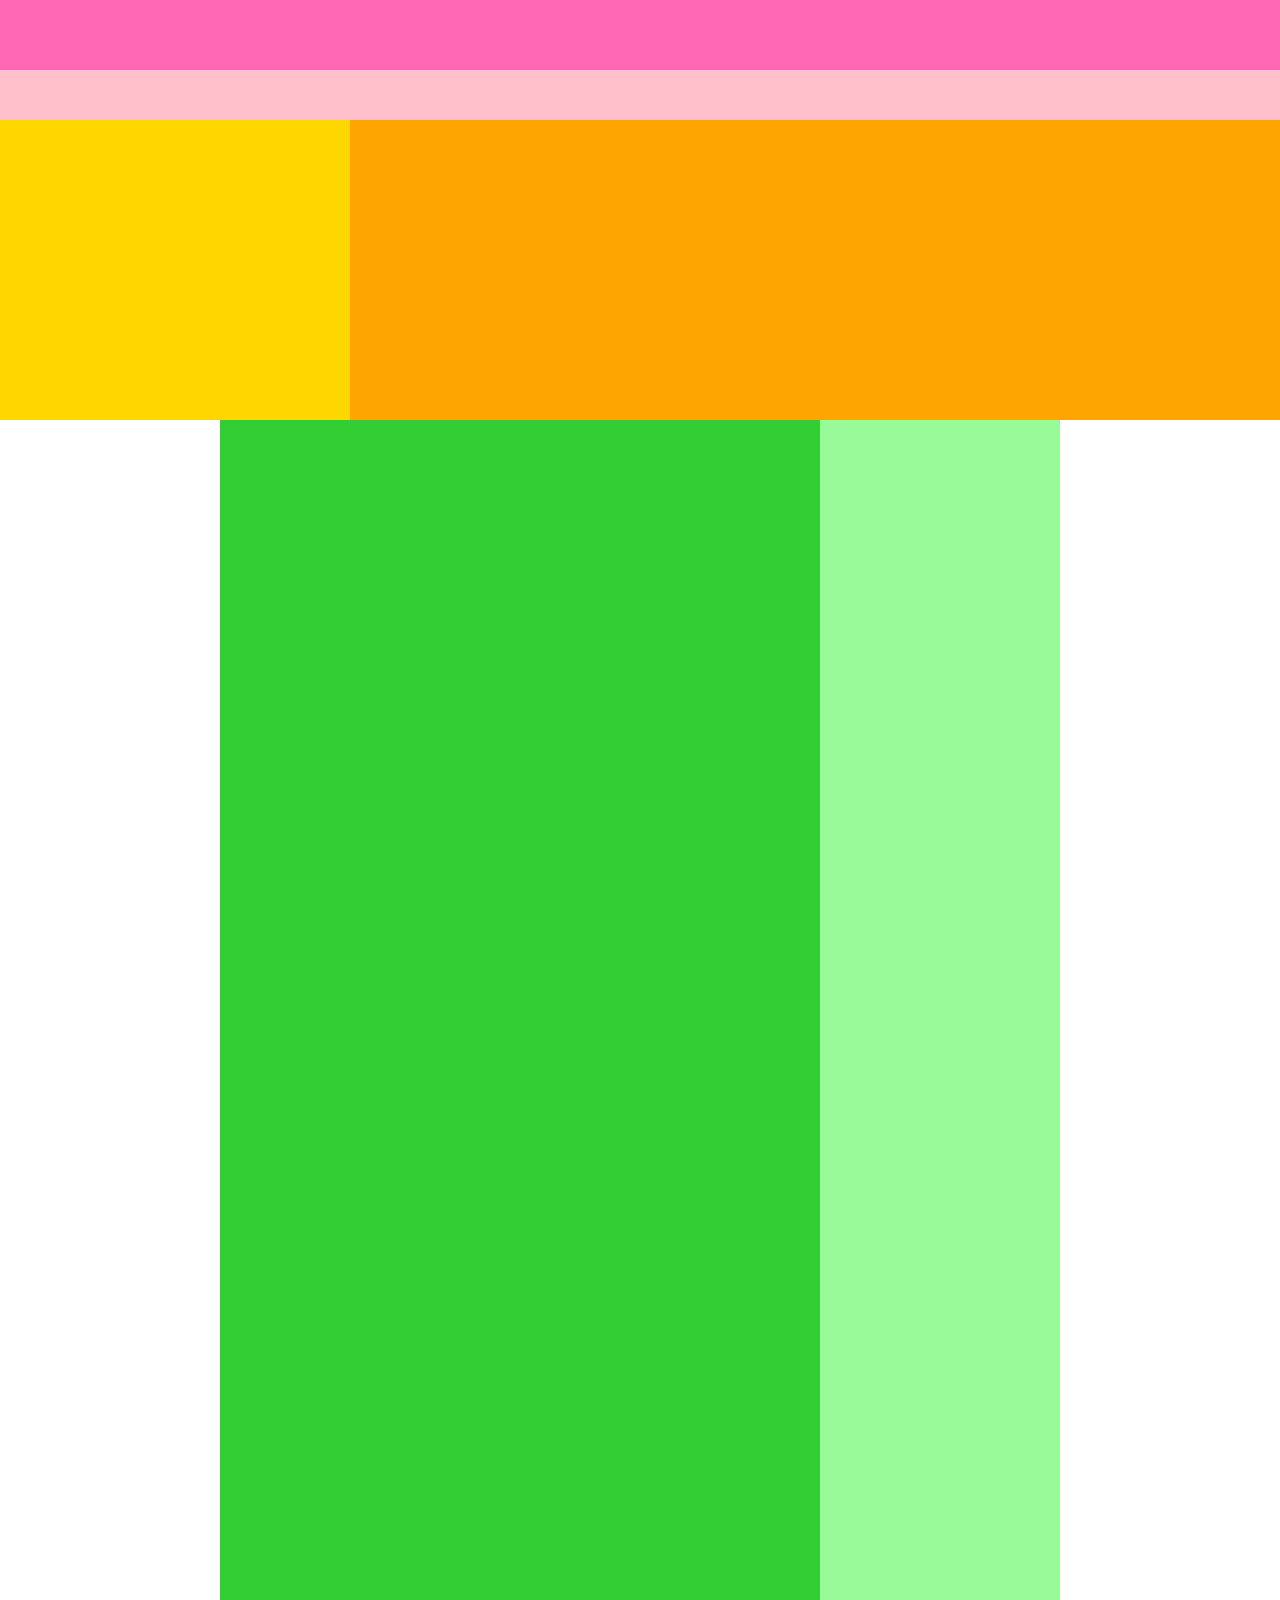
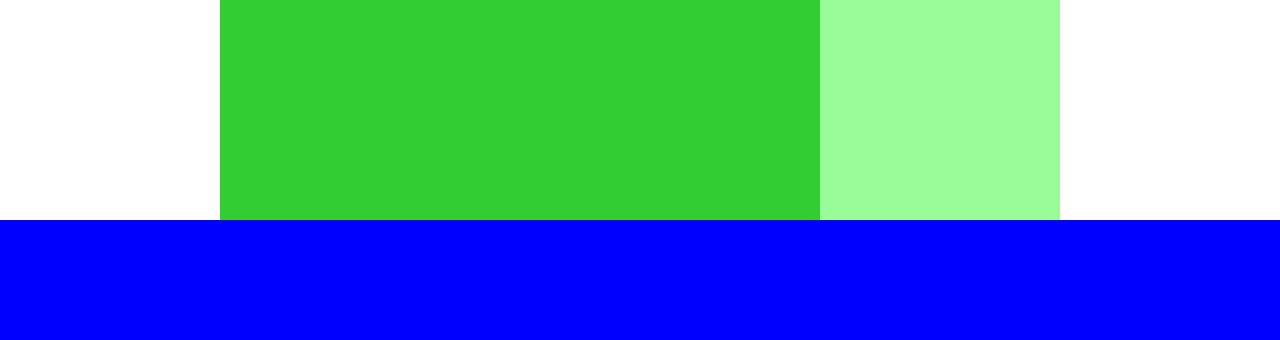
<file: 1-4/caravan/index.html>
<!DOCTYPE html>
<html lang="ja">
  <head>
    <meta charset="UTF-8" />
    <link rel="stylesheet" href="style.css" />
    <title>CARAVAN</title>
  </head>

  <body>
    <div class="header">
      <div class="header-top"></div>
      <div class="header-bottom"></div>
    </div>

    <div class="main-visual">
      <div class="main-visual-content"></div>
    </div>

    <div class="main">
      <div class="blog"></div>
      <div class="sidebar"></div>
    </div>

    <div class="footer"></div>
  </body>
</html>
</file>
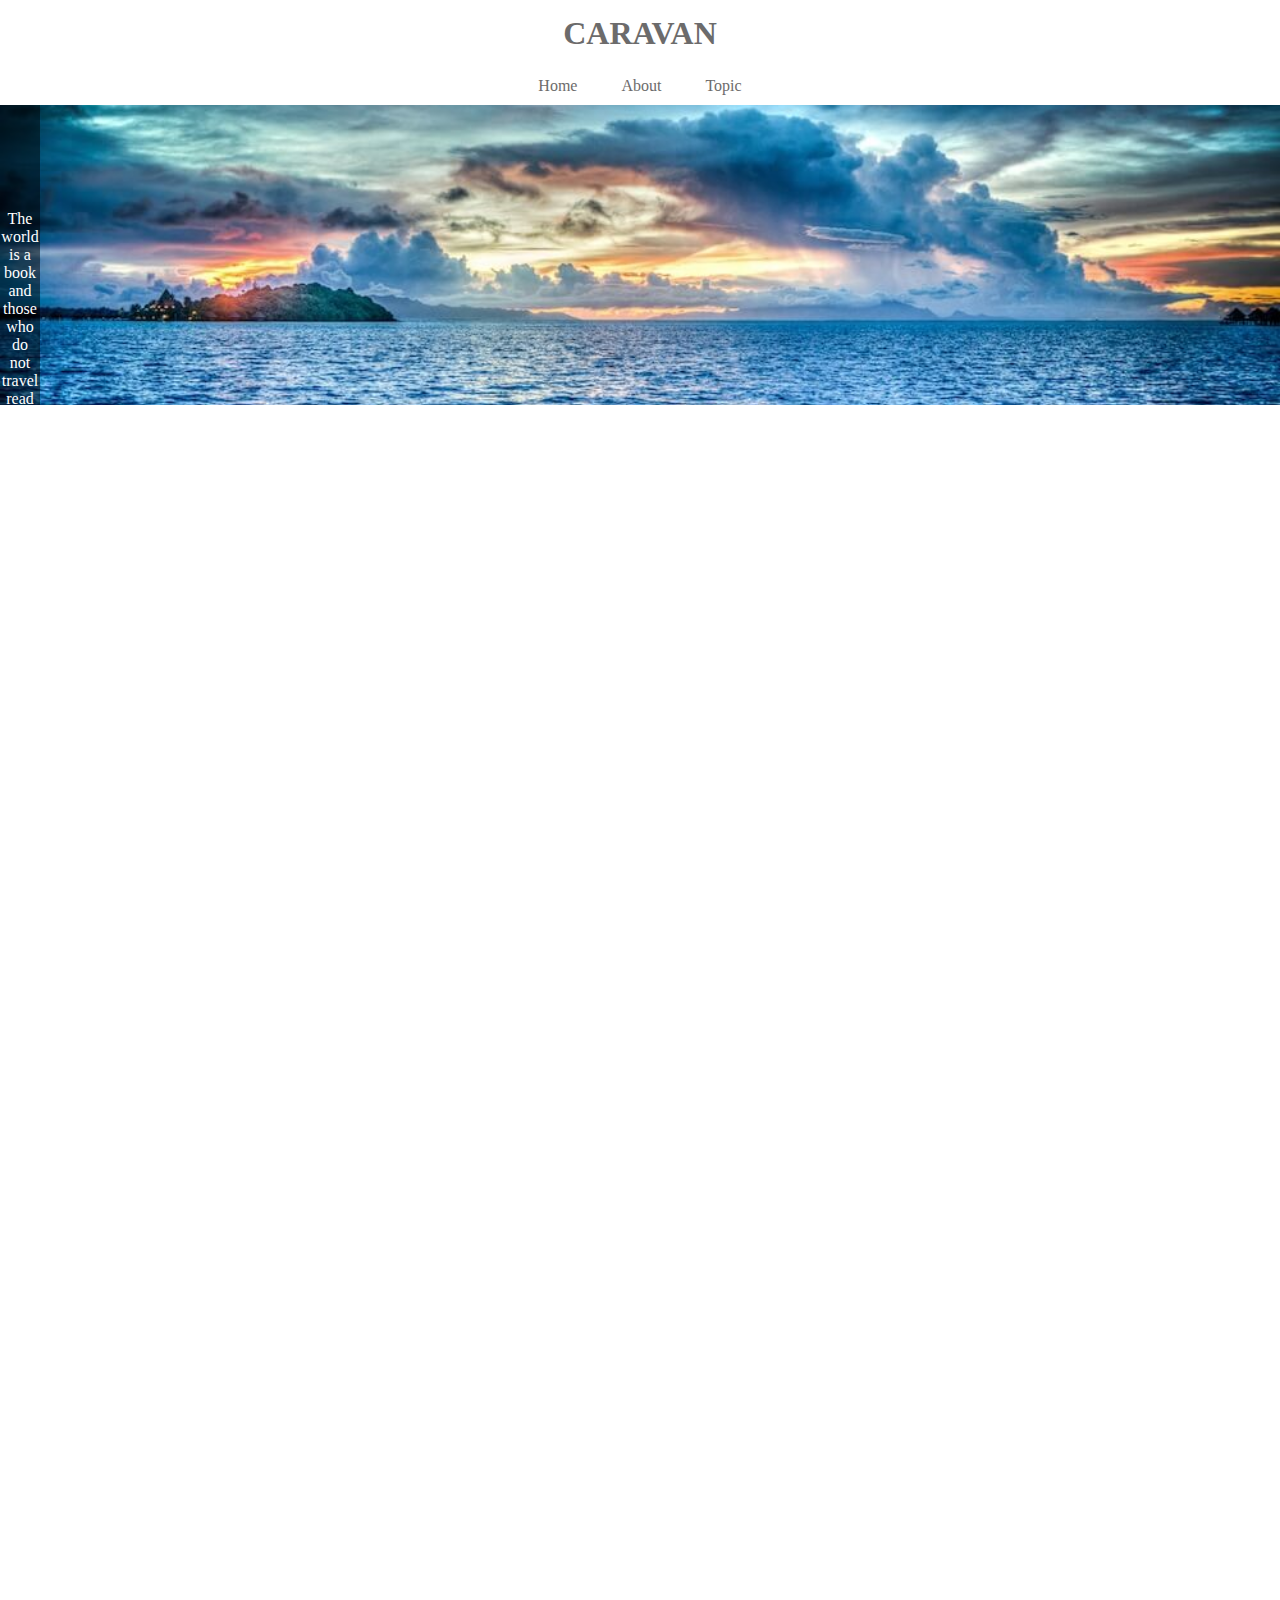
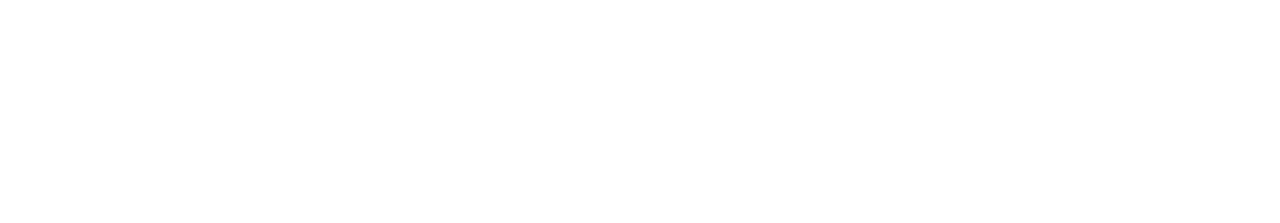
<file: 1-6/caravan/index.html>
<!DOCTYPE html>
<html lang="ja">
  <head>
    <meta charset="UTF-8" />
    <link rel="stylesheet" href="style.css" />
    <title>CARAVAN</title>
  </head>

  <body>
    <header>
      <h1 class="heading">
        <a href="index.html"> CARAVAN </a>
      </h1>
    </header>

    <nav>
      <ul class="nav-list">
        <li class="nav-list-item">
          <a href="index.html">Home</a>
        </li>
        <li class="nav-list-item">About</li>
        <li class="nav-list-item">Topic</li>
      </ul>
    </nav>

    <div class="main-visual">
      <div class="main-visual-content">
        <p class="main-visual-text">
          The world is a book<br />
          and those who do not travel<br />
          read only one page.
        </p>
        <p class="main-visual-name">St. Augustine</p>
      </div>
    </div>

    <div class="main">
      <div class="blog"></div>
      <div class="sidebar"></div>
    </div>

    <footer>
      <p class="footer-text">©︎ All rights reserved by Infratop.Inc.</p>
    </footer>
  </body>
</html>
</file>
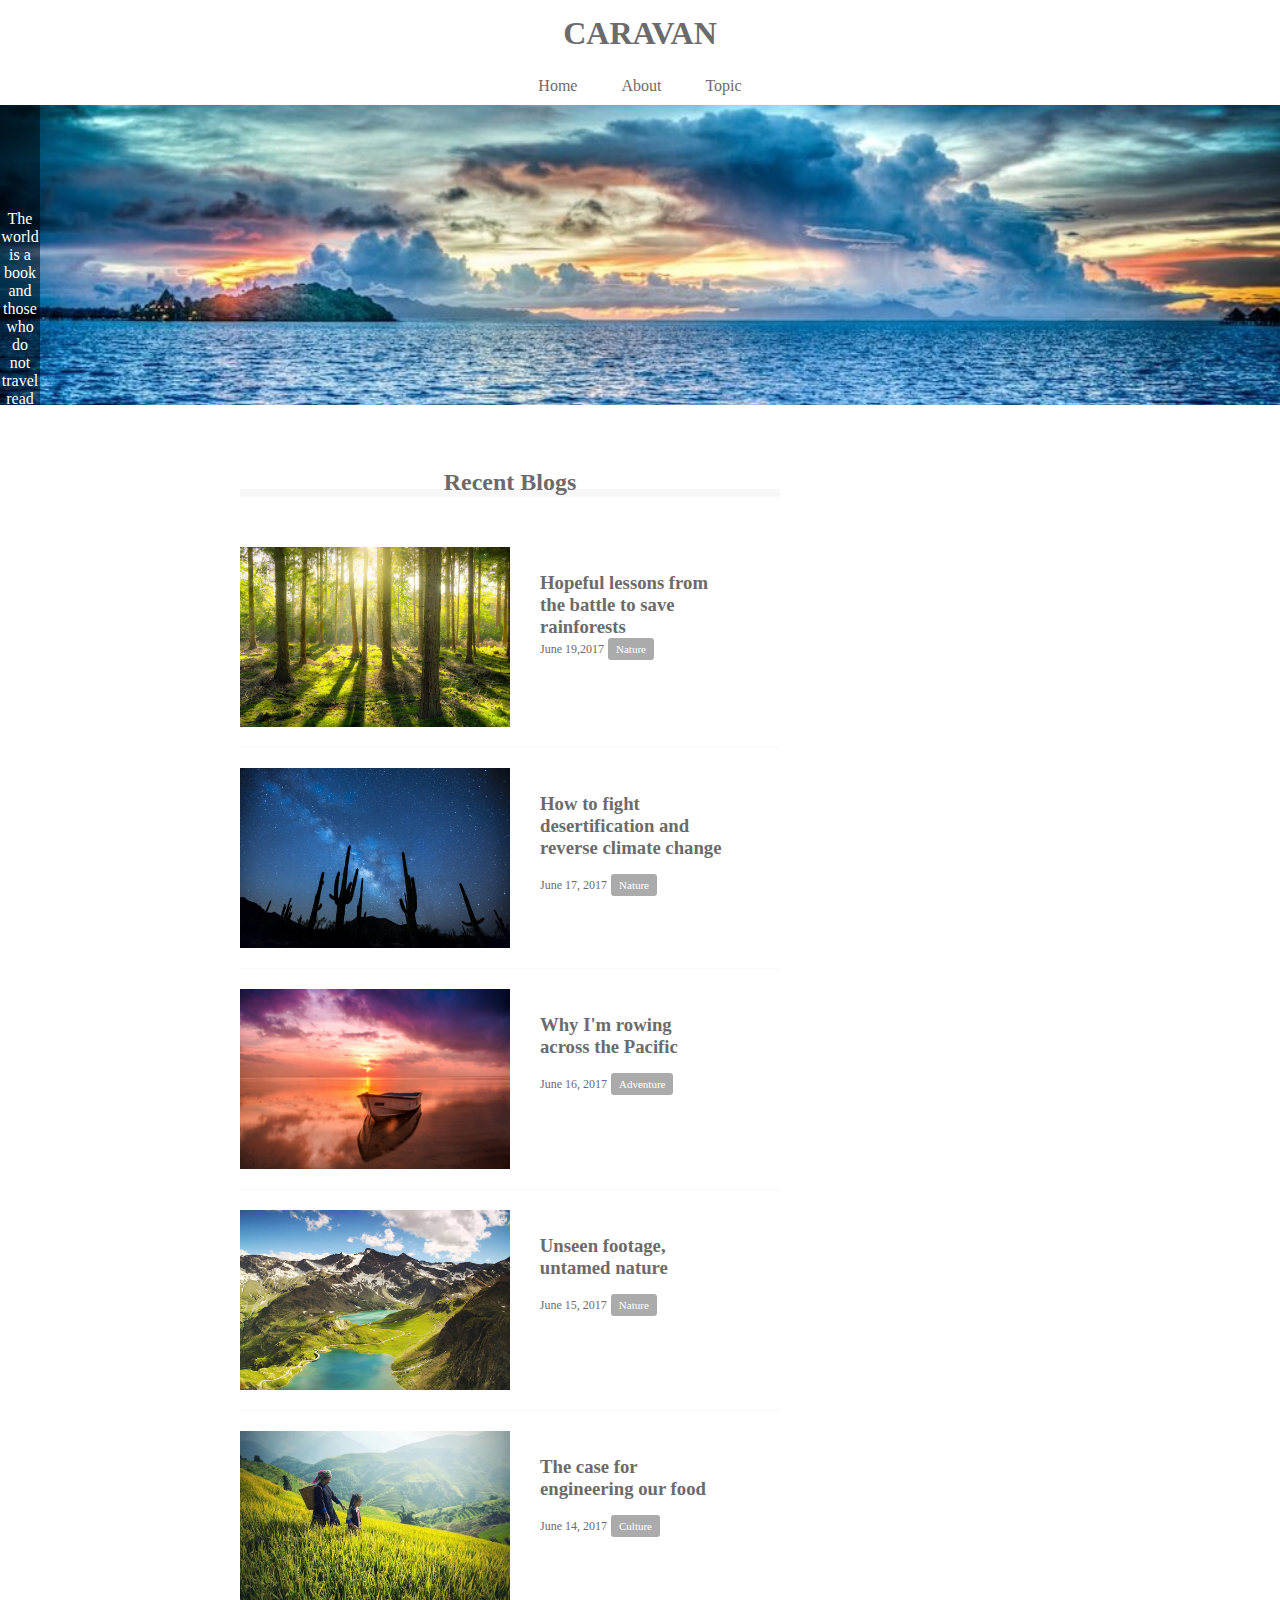
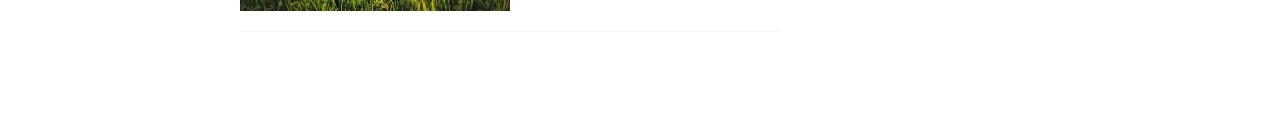
<file: 1-7/caravan/index.html>
<!DOCTYPE html>
<html lang="ja">
  <head>
    <meta charset="UTF-8" />
    <link rel="stylesheet" href="style.css" />
    <title>CARAVAN</title>
  </head>

  <body>
    <header>
      <h1 class="heading">
        <a href="index.html"> CARAVAN </a>
      </h1>
    </header>

    <nav>
      <ul class="nav-list">
        <li class="nav-list-item">
          <a href="index.html">Home</a>
        </li>
        <li class="nav-list-item">About</li>
        <li class="nav-list-item">Topic</li>
      </ul>
    </nav>

    <div class="main-visual">
      <div class="main-visual-content">
        <p class="main-visual-text">
          The world is a book<br />
          and those who do not travel<br />
          read only one page.
        </p>
        <p class="main-visual-name">St. Augustine</p>
      </div>
    </div>

    <main>
      <section class="blog">
        <h2 class="blog-heading">Recent Blogs</h2>
        <div class="blog-box">
          <div class="blog-item">
            <img class="blog-image" src="img/forest.jpg" />
            <section class="blog-text">
              <h3>
                <a href="single.html">
                  Hopeful lessons from<br />
                  the battle to save<br />
                  rainforests
                </a>
              </h3>
              <p class="blog-date">June 19,2017</p>
              <span class="category">Nature</span>
            </section>
          </div>
        </div>
        <div class="blog-item">
          <img class="blog-image" src="img/desert.jpg" />
          <section class="blog-text">
            <h3 class="blog-text-heading">
              <a href="single.html">
                How to fight<br />
                desertification and<br />
                reverse climate change
              </a>
            </h3>
            <p class="blog-date">June 17, 2017</p>
            <span class="category">Nature</span>
          </section>
        </div>
        <div class="blog-item">
          <img class="blog-image" src="img/sunset.jpg" />
          <section class="blog-text">
            <h3 class="blog-text-heading">
              <a href="single.html">
                Why I'm rowing<br />
                across the Pacific
              </a>
            </h3>
            <p class="blog-date">June 16, 2017</p>
            <span class="category">Adventure</span>
          </section>
        </div>
        <div class="blog-item">
          <img class="blog-image" src="img/italy.jpg" />
          <section class="blog-text">
            <h3 class="blog-text-heading">
              <a href="single.html">
                Unseen footage,<br />
                untamed nature
              </a>
            </h3>
            <p class="blog-date">June 15, 2017</p>
            <span class="category">Nature</span>
          </section>
        </div>
        <div class="blog-item">
          <img class="blog-image" src="img/asia.jpg" />
          <section class="blog-text">
            <h3 class="blog-text-heading">
              <a href="single.html">
                The case for<br />
                engineering our food
              </a>
            </h3>
            <p class="blog-date">June 14, 2017</p>
            <span class="category">Culture</span>
          </section>
        </div>
      </section>
      <div class="sidebar"></div>
    </main>

    <footer>
      <p class="footer-text">©︎ All rights reserved by Infratop.Inc.</p>
    </footer>
  </body>
</html>
</file>
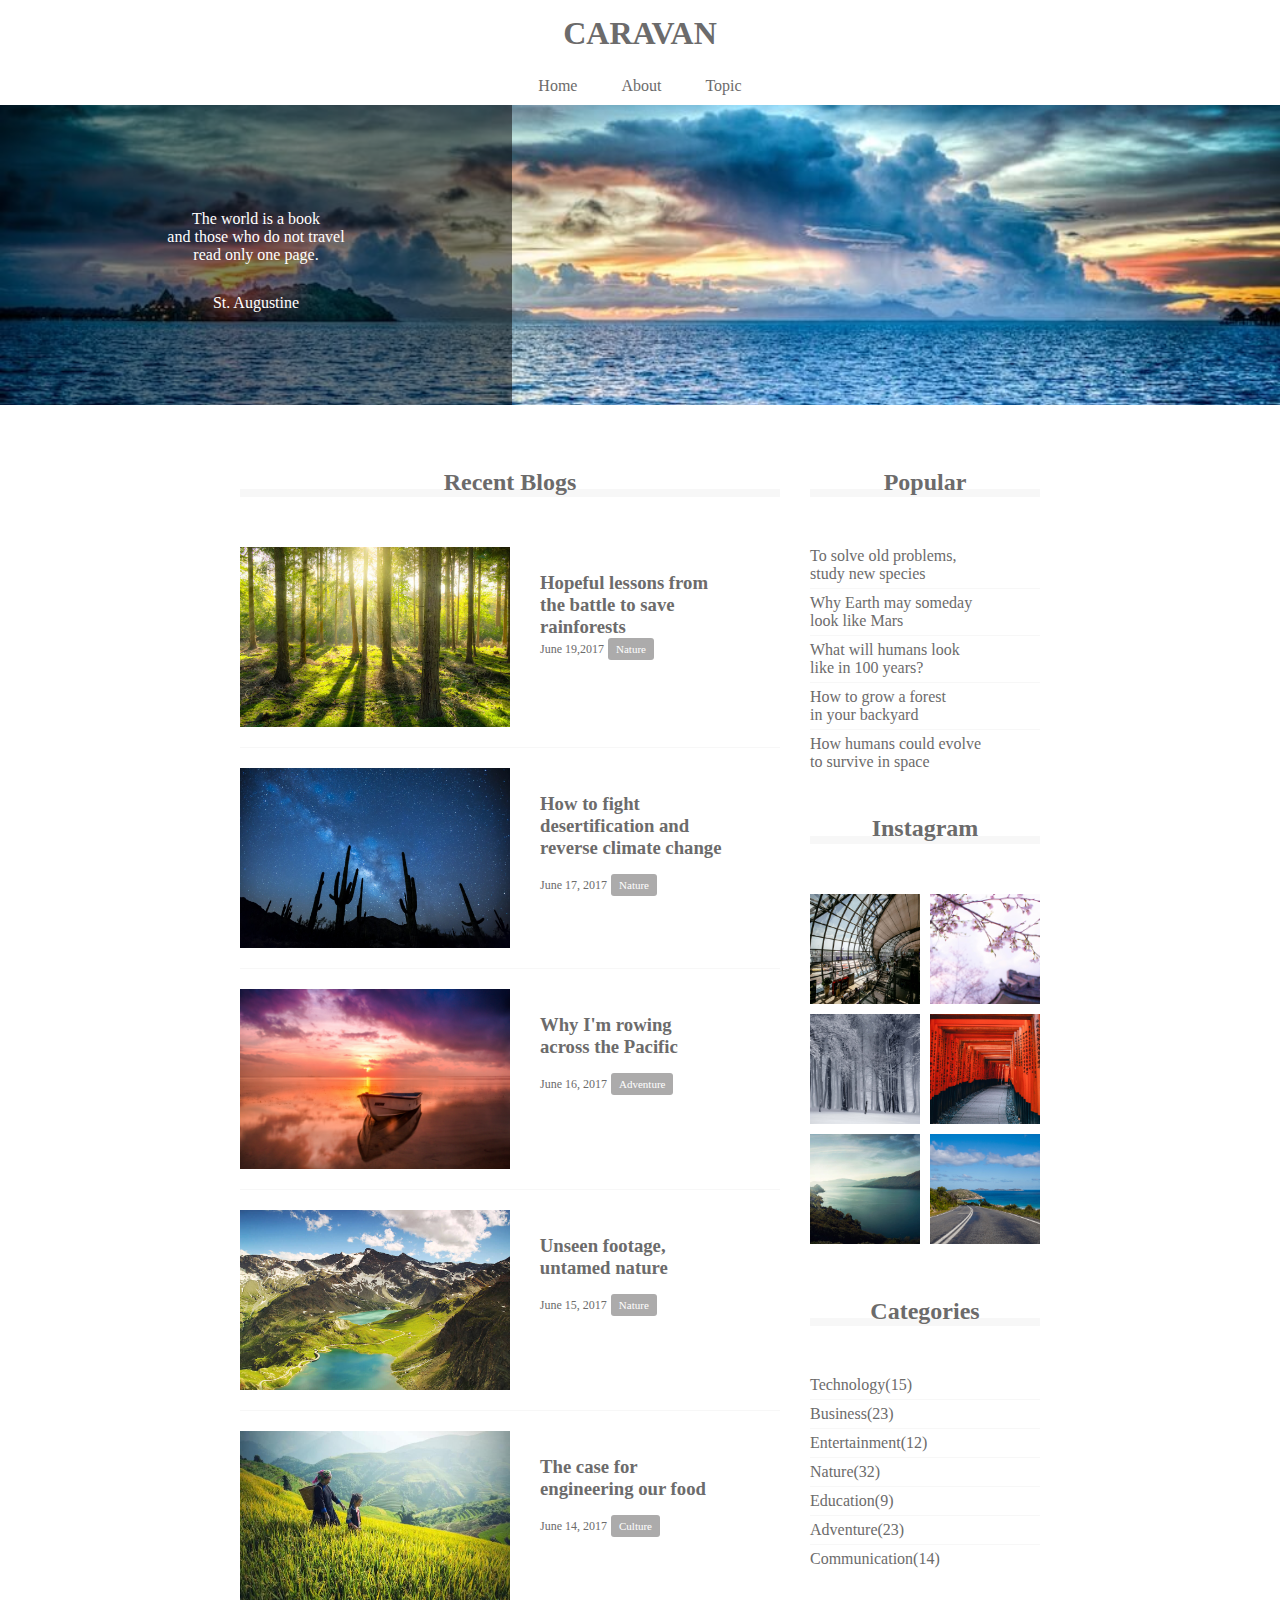
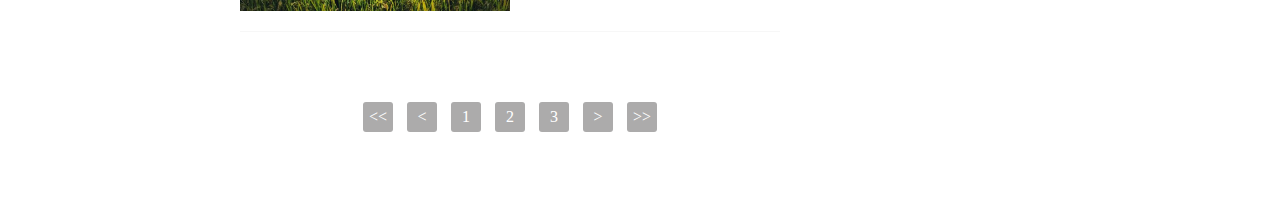
<file: 1-8/caravan/index.html>
<!DOCTYPE html>
<html lang="ja">
  <head>
    <meta charset="UTF-8" />
    <link rel="stylesheet" href="style.css" />
    <title>CARAVAN</title>
  </head>

  <body>
    <header>
      <h1 class="heading">
        <a href="index.html"> CARAVAN </a>
      </h1>
    </header>

    <nav>
      <ul class="nav-list">
        <li class="nav-list-item">
          <a href="index.html">Home</a>
        </li>
        <li class="nav-list-item">About</li>
        <li class="nav-list-item">Topic</li>
      </ul>
    </nav>

    <div class="main-visual">
      <div class="main-visual-content">
        <p class="main-visual-text">
          The world is a book<br />
          and those who do not travel<br />
          read only one page.
        </p>
        <p class="main-visual-name">St. Augustine</p>
      </div>
    </div>

    <main>
      <section class="blog">
        <h2 class="blog-heading">Recent Blogs</h2>
        <div class="blog-box">
          <div class="blog-item">
            <img class="blog-image" src="img/forest.jpg" />
            <section class="blog-text">
              <h3>
                <a href="single.html">
                  Hopeful lessons from<br />
                  the battle to save<br />
                  rainforests
                </a>
              </h3>
              <p class="blog-date">June 19,2017</p>
              <span class="category">Nature</span>
            </section>
          </div>
          <div class="blog-item">
            <img class="blog-image" src="img/desert.jpg" />
            <section class="blog-text">
              <h3 class="blog-text-heading">
                <a href="single.html">
                  How to fight<br />
                  desertification and<br />
                  reverse climate change
                </a>
              </h3>
              <p class="blog-date">June 17, 2017</p>
              <span class="category">Nature</span>
            </section>
          </div>
          <div class="blog-item">
            <img class="blog-image" src="img/sunset.jpg" />
            <section class="blog-text">
              <h3 class="blog-text-heading">
                <a href="single.html">
                  Why I'm rowing<br />
                  across the Pacific
                </a>
              </h3>
              <p class="blog-date">June 16, 2017</p>
              <span class="category">Adventure</span>
            </section>
          </div>
          <div class="blog-item">
            <img class="blog-image" src="img/italy.jpg" />
            <section class="blog-text">
              <h3 class="blog-text-heading">
                <a href="single.html">
                  Unseen footage,<br />
                  untamed nature
                </a>
              </h3>
              <p class="blog-date">June 15, 2017</p>
              <span class="category">Nature</span>
            </section>
          </div>
          <div class="blog-item">
            <img class="blog-image" src="img/asia.jpg" />
            <section class="blog-text">
              <h3 class="blog-text-heading">
                <a href="single.html">
                  The case for<br />
                  engineering our food
                </a>
              </h3>
              <p class="blog-date">June 14, 2017</p>
              <span class="category">Culture</span>
            </section>
          </div>
        </div>
        <div class="pagination">
          <p><<</p>
          <p><</p>
          <p>1</p>
          <p>2</p>
          <p>3</p>
          <p>></p>
          <p>>></p>
        </div>
      </section>
      <div class="sidebar">
        <section class="popular">
          <h2 class="sidebar-heading common-heading">Popular</h2>
          <div class="sidebar-contents">
            <p class="popular-text">
              To solve old problems,<br />study new species
            </p>
            <p class="popular-text">
              Why Earth may someday<br />look like Mars
            </p>
            <p class="popular-text">
              What will humans look<br />like in 100 years?
            </p>
            <p class="popular-text">
              How to grow a forest<br />in your backyard
            </p>
            <p class="popular-text">
              How humans could evolve<br />to survive in space
            </p>
          </div>
        </section>
        <section class="instagram">
          <h2 class="instagram-heading common-heading">Instagram</h2>
          <div class="sidebar-contents">
            <div class="instagram-box"></div>
            <div class="instagram-box"></div>
            <div class="instagram-box"></div>
            <div class="instagram-box"></div>
            <div class="instagram-box"></div>
            <div class="instagram-box"></div>
          </div>
        </section>
        <section class="categories">
          <h2 class="categories-heading common-heading">Categories</h2>
          <div class="sidebar-contents">
            <p class="categories-text">Technology(15)</p>
            <p class="categories-text">Business(23)</p>
            <p class="categories-text">Entertainment(12)</p>
            <p class="categories-text">Nature(32)</p>
            <p class="categories-text">Education(9)</p>
            <p class="categories-text">Adventure(23)</p>
            <p class="categories-text">Communication(14)</p>
          </div>
        </section>
      </div>
    </main>

    <footer>
      <p class="footer-text">©︎ All rights reserved by Infratop.Inc.</p>
    </footer>
  </body>
</html>
</file>
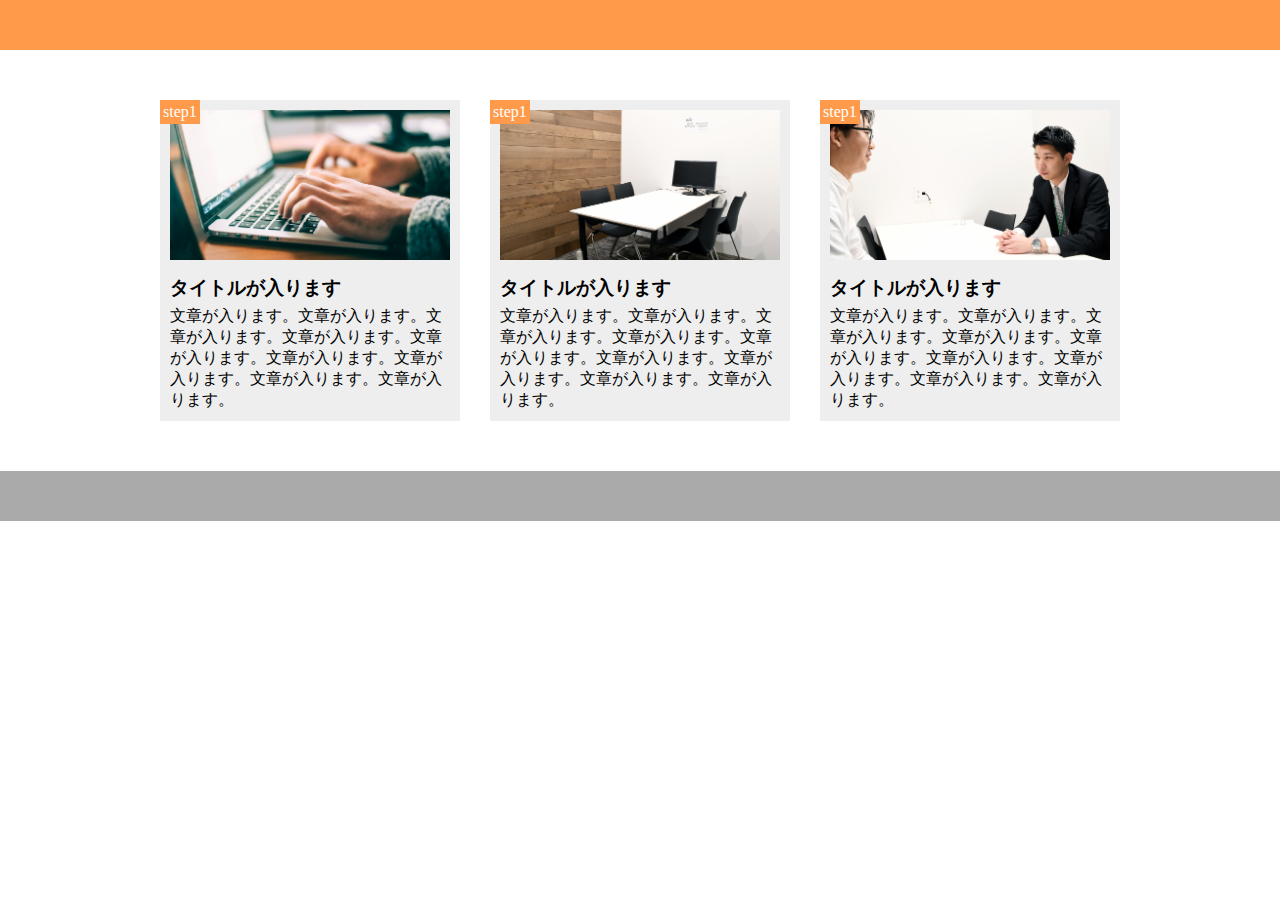
<file: 1-10/1-10課題/1-10.html>
<!DOCTYPE html>
<html lang="ja">
  <head>
    <meta charset="UTF-8" />
    <meta name="viewport" content="width=device-width,initial-scale=1.0" />
    <link rel="stylesheet" href="1-10.css" />
    <title>1-10課題</title>
  </head>

  <body>
    <header></header>

    <main>
      <div class="box">
        <div class="box-img1"></div>
        <h3 class="box-heading">タイトルが入ります</h3>
        <p class="box-text">
          文章が入ります。文章が入ります。文章が入ります。文章が入ります。文章が入ります。文章が入ります。文章が入ります。文章が入ります。文章が入ります。
        </p>
        <span class="box-logo">step1</span>
      </div>
      <div class="box">
        <div class="box-img2"></div>
        <h3 class="box-heading">タイトルが入ります</h3>
        <p class="box-text">
          文章が入ります。文章が入ります。文章が入ります。文章が入ります。文章が入ります。文章が入ります。文章が入ります。文章が入ります。文章が入ります。
        </p>
        <span class="box-logo">step1</span>
      </div>
      <div class="box">
        <div class="box-img3"></div>
        <h3 class="box-heading">タイトルが入ります</h3>
        <p class="box-text">
          文章が入ります。文章が入ります。文章が入ります。文章が入ります。文章が入ります。文章が入ります。文章が入ります。文章が入ります。文章が入ります。
        </p>
        <span class="box-logo">step1</span>
      </div>
    </main>

    <footer></footer>
  </body>
</html>
</file>
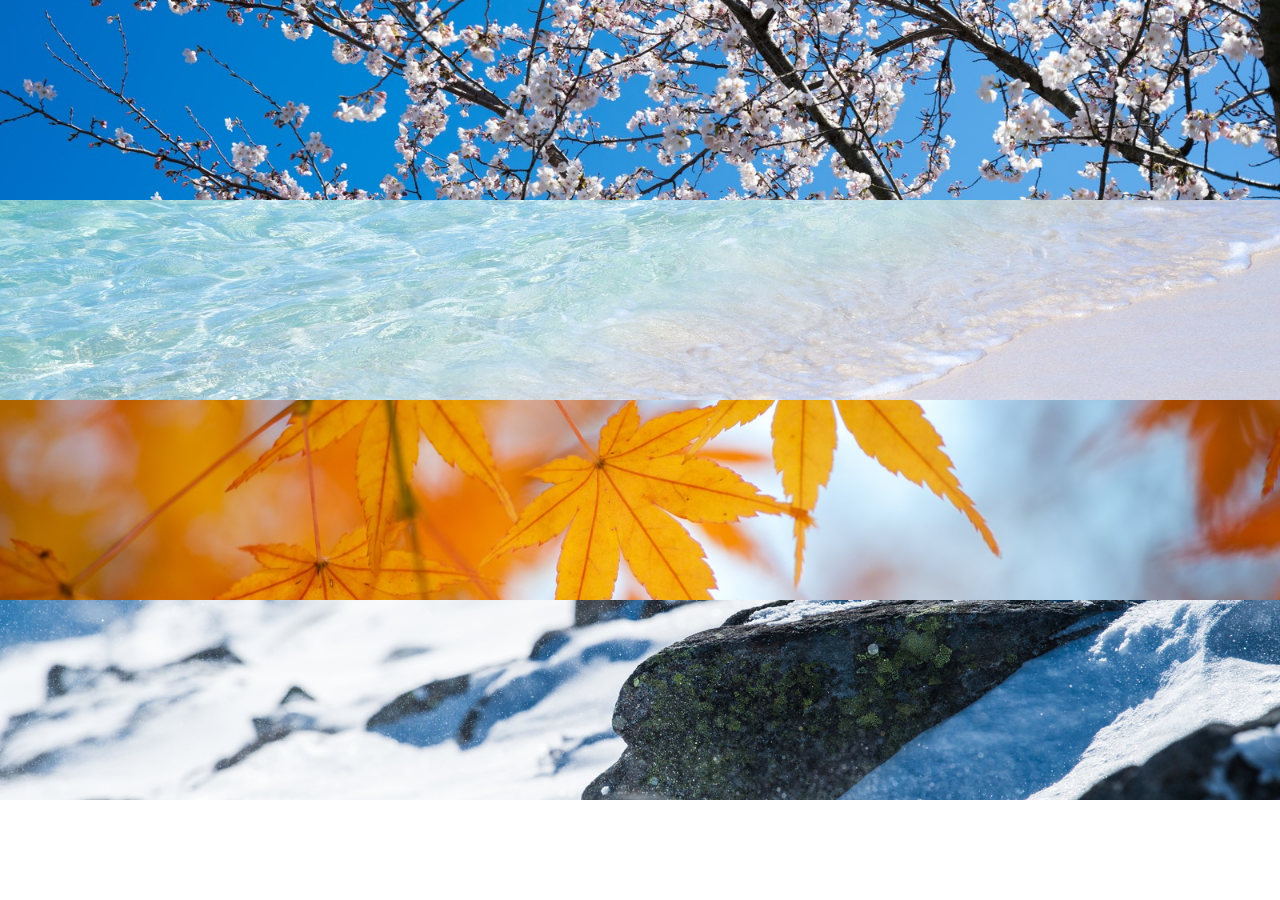
<file: 1-6/1-6演習/1-6.html>
<!DOCTYPE html>
<html lang="ja">
  <head>
    <meta charset="UTF-8" />
    <link rel="stylesheet" href="1-6.css" />
    <title>1-6演習</title>
  </head>

  <body>
    <div class="box1"></div>
    <div class="box2"></div>
    <div class="box3"></div>
    <div class="box4"></div>
  </body>
</html>
</file>
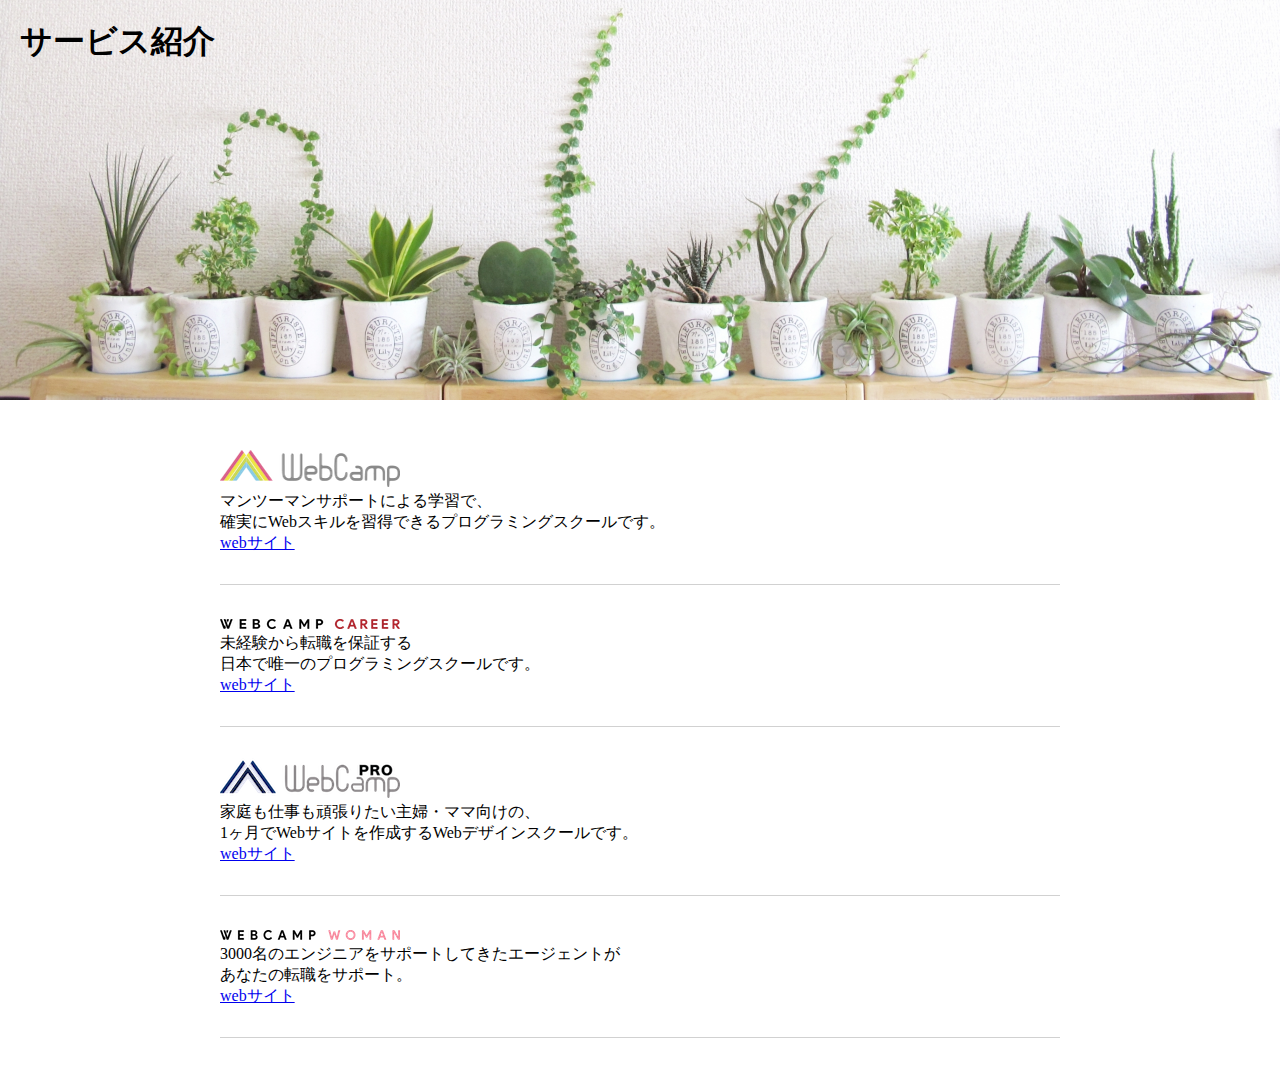
<file: 1-7/1-7演習/1-7.html>
<!DOCTYPE html>
<html lang="ja">
  <head>
    <meta charset="UTF-8" />
    <link rel="stylesheet" href="1-7.css" />
    <title>1-7演習</title>
  </head>

  <body>
    <section class="main-visual">
      <h1>サービス紹介</h1>
    </section>

    <main>
      <div class="box1">
        <img src="img/wc-logo.png" 　alt="ロゴ" />
        <p>
          マンツーマンサポートによる学習で、<br />
          確実にWebスキルを習得できるプログラミングスクールです。
        </p>
        <a href="#">webサイト</a>
      </div>
      <div class="box2">
        <img src="img/wcc-logo.png" 　alt="ロゴ" />
        <p>
          未経験から転職を保証する<br />
          日本で唯一のプログラミングスクールです。
        </p>
        <a href="#">webサイト</a>
      </div>
      <div class="box3">
        <img src="img/wcp-logo.png" 　alt="ロゴ" />
        <p>
          家庭も仕事も頑張りたい主婦・ママ向けの、<br />
          1ヶ月でWebサイトを作成するWebデザインスクールです。
        </p>
        <a href="#">webサイト</a>
      </div>
      <div class="box4">
        <img src="img/wcw-logo.png" alt="ロゴ" />
        <p>
          3000名のエンジニアをサポートしてきたエージェントが<br />
          あなたの転職をサポート。
        </p>
        <a href="#">webサイト</a>
      </div>
    </main>
  </body>
</html>
</file>
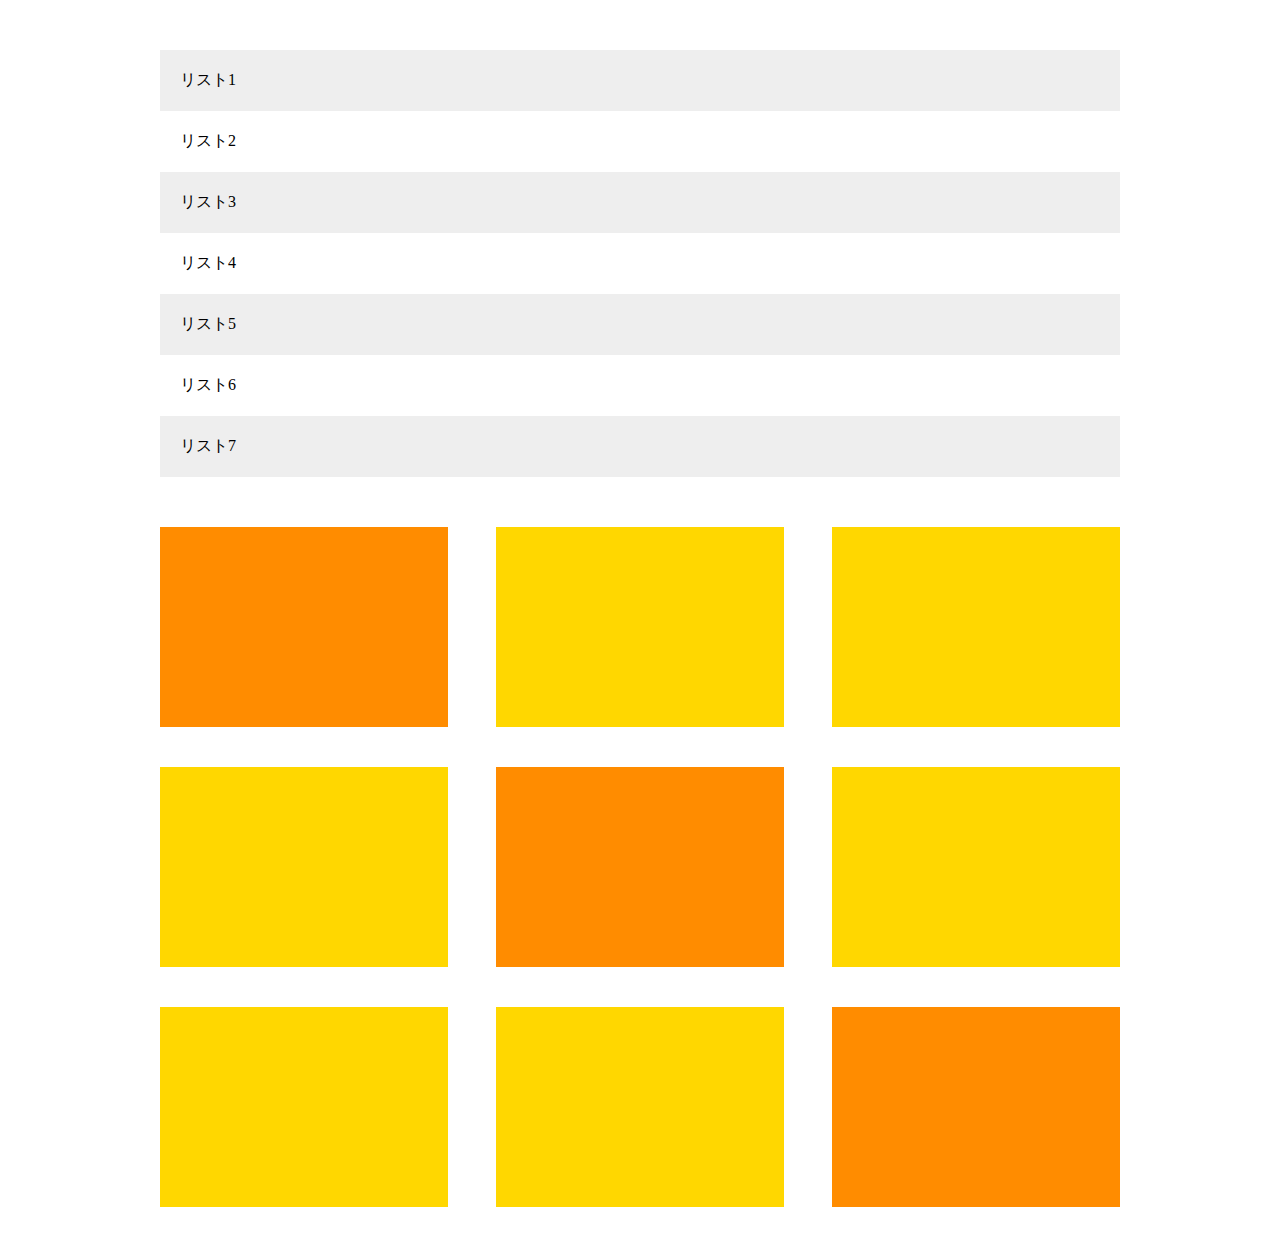
<file: 1-8/1-8演習/1-8.html>
<!DOCTYPE html>
<html lang="ja">
  <head>
    <meta charset="UTF-8">
    <link rel="stylesheet" href="1-8.css">
    <title>1-8演習</title>
  </head>

  <body>
    <main>
      <ul class="list">
        <li class="list-item">リスト1</li>
        <li class="list-item">リスト2</li>
        <li class="list-item">リスト3</li>
        <li class="list-item">リスト4</li>
        <li class="list-item">リスト5</li>
        <li class="list-item">リスト6</li>
        <li class="list-item">リスト7</li>
      </ul>

      <div class="box-item">
        <div class="box"></div>
        <div class="box"></div>
        <div class="box"></div>
        <div class="box"></div>
        <div class="box"></div>
        <div class="box"></div>
        <div class="box"></div>
        <div class="box"></div>
        <div class="box"></div>
      </div>
    </main>
  </body>
</html>
</file>
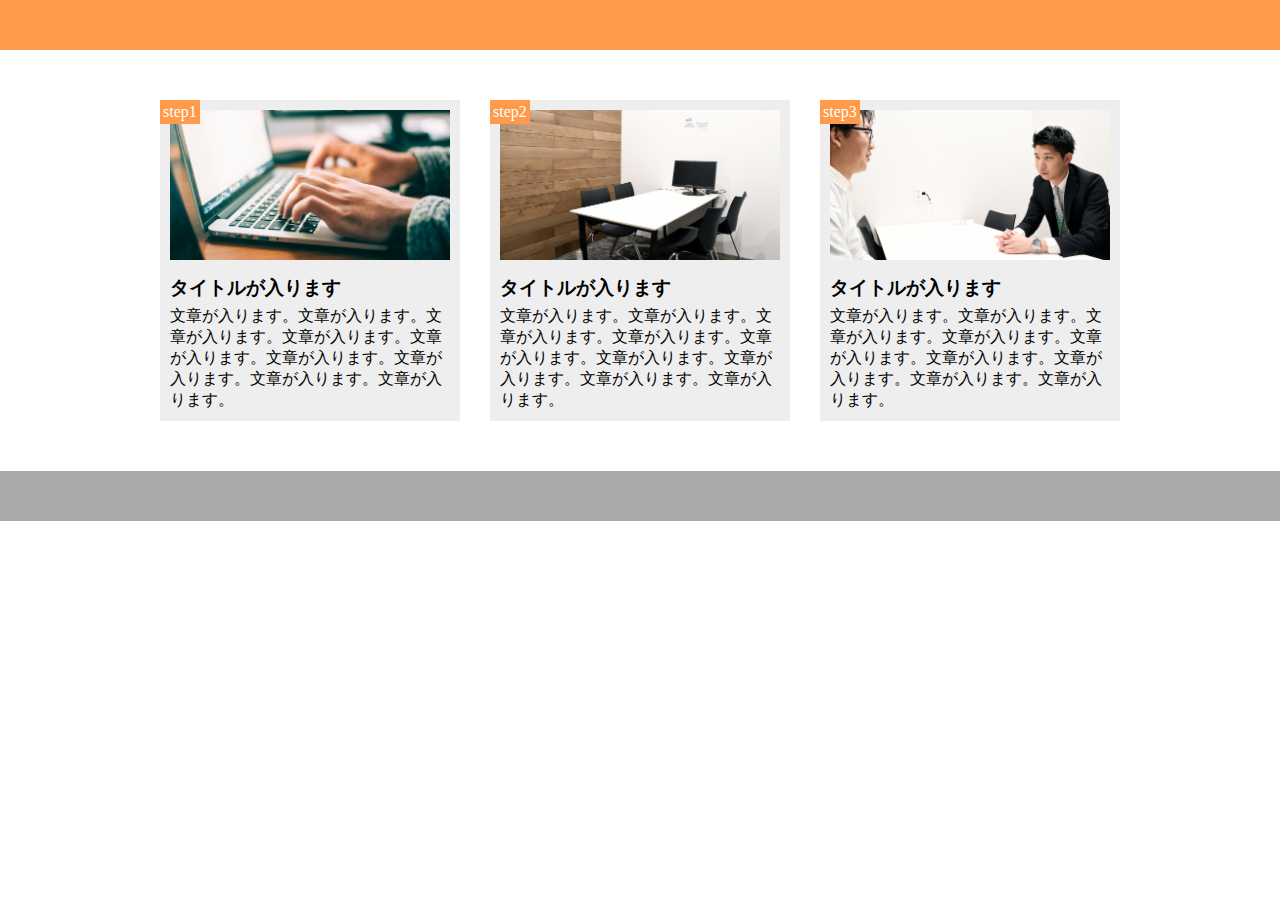
<file: 1-9/1-9演習/1-9.html>
<!DOCTYPE html>
<html lang="ja">
  <head>
    <meta charset="utf-8">
    <link rel="stylesheet" href="1-9.css">
    <title>1-9演習</title>
  </head>

  <body>
    <header></header>
    <main>
      <div class="box">
        <div class="img-left"></div>
        <h3>タイトルが入ります</h3>
        <p>文章が入ります。文章が入ります。文章が入ります。文章が入ります。文章が入ります。文章が入ります。文章が入ります。文章が入ります。文章が入ります。</p>
        <span class="box-logo">step1</span>
      </div>
      <div class="box">
        <div class="img-center"></div>
        <h3>タイトルが入ります</h3>
        <p>文章が入ります。文章が入ります。文章が入ります。文章が入ります。文章が入ります。文章が入ります。文章が入ります。文章が入ります。文章が入ります。</p>
        <span class="box-logo">step2</span>
      </div>
      <div class="box">
        <div class="img-right"></div>
        <h3>タイトルが入ります</h3>
        <p>文章が入ります。文章が入ります。文章が入ります。文章が入ります。文章が入ります。文章が入ります。文章が入ります。文章が入ります。文章が入ります。</p>
        <span class="box-logo">step3</span>
      </div>
    </main>
    <footer></footer>
  </body>
</html>
</file>
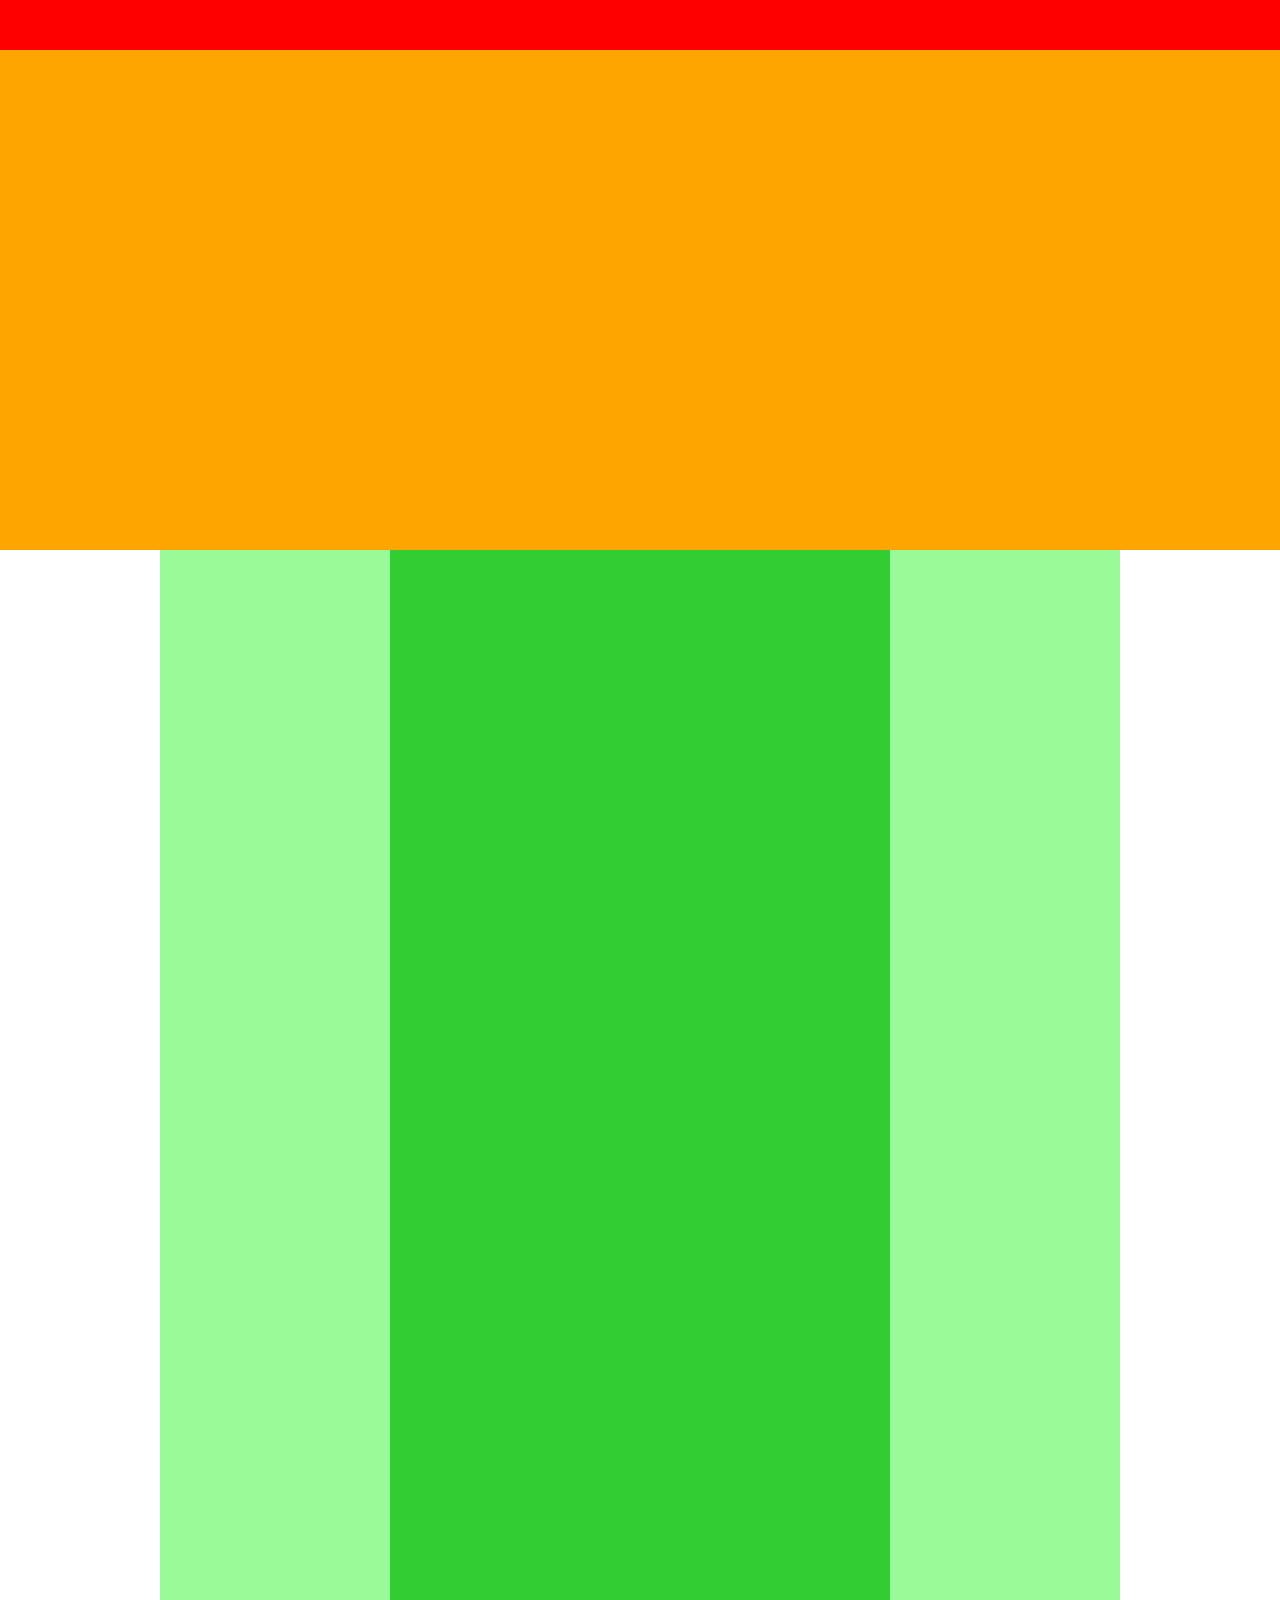
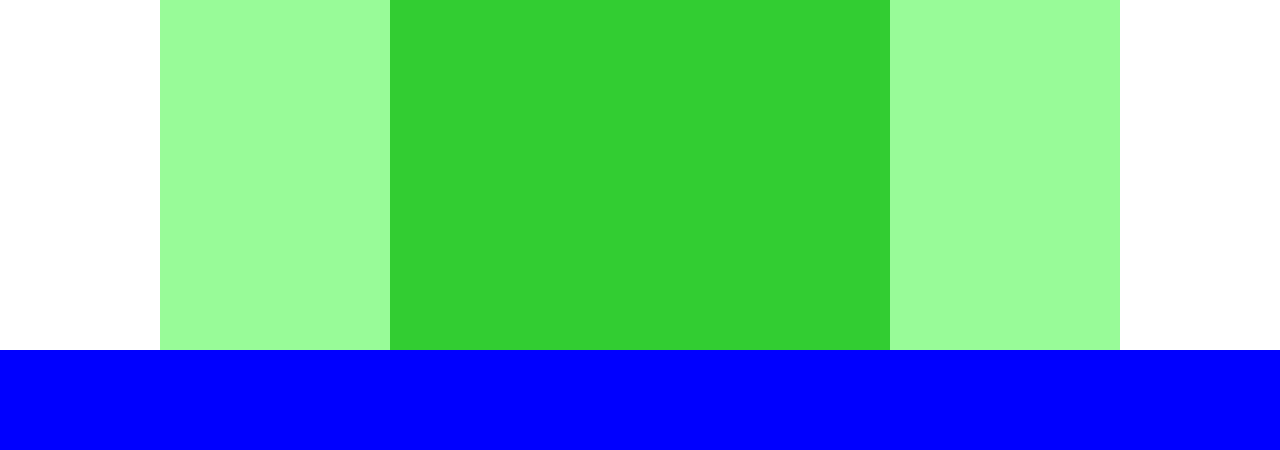
<file: 1-4/caravan/1-4演習/1-4.html>
<!DOCTYPE html>
<html lang="ja">
  <head>
    <meta charset="UTF-8" />
    <link rel="stylesheet" href="1-4.css" />
    <title>1-4演習</title>
  </head>

  <body>
    <div class="header"></div>

    <div class="main-visual"></div>

    <div class="main">
      <div class="blog"></div>
      <div class="sidebar"></div>
    </div>

    <div class="footer"></div>
  </body>
</html>
</file>
<file: 1-4/caravan/style.css>
* {
  margin: 0;
  padding: 0;
  box-sizing: border-box;
}

.header {
  width: 100%;
  height: 120px;
  background-color: red;
}

.header-top {
  width: 100%;
  height: 70px;
  background-color: hotpink;
}

.header-bottom {
  width: 100%;
  height: 50px;
  background-color: pink;
}

.main-visual {
  width: 100%;
  height: 300px;
  background-color: orange;
}

.main-visual-content {
  width: 350px;
  height: 300px;
  background-color: gold;
}

.main {
  width: 840px;
  display: flex;
  justify-content: center;
  margin: 0 auto;
}

.blog {
  width: 600px;
  height: 1400px;
  background-color: limegreen;
}

.sidebar {
  width: 240px;
  height: 1400px;
  background-color: palegreen;
}

.footer {
  width: 100%;
  height: 120px;
  background-color: blue;
}
</file>
<file: 1-6/caravan/style.css>
* {
  margin: 0;
  padding: 0;
  box-sizing: border-box;
  color: #6c6b6b;
}

a {
  text-decoration: none;
}

header {
  width: 90%;
  padding: 15px 0;
  margin: 0 auto;
  text-align: center;
}

header .heading {
  font-size: 32px;
}

.nav-list {
  text-align: center;
  padding: 10px 0;
  margin: 0 auto;
}

.nav-list-item {
  list-style: none;
  display: inline-block;
  margin: 0 20px;
}

.main-visual {
  width: 100%;
  height: 300px;
  background-image: url(img/mv.jpg);
  background-size: cover;
  background-position: center;
}

.main-visual-content {
  width: 40px;
  height: 300px;
  background-color: rgba(0, 0, 0, 0.5);
  text-align: center;
  padding-top: 105px;
}

.main-visual-text {
  color: #fff;
}

.main-visual-name {
  margin-top: 30px;
  color: #fff;
}

.main {
  width: 840px;
  display: flex;
  justify-content: center;
  margin: 0 auto;
}

.blog {
  width: 600px;
  height: 1400px;
}

.sidebar {
  width: 240px;
  height: 1400px;
}

.footer {
  width: 100%;
  height: 120px;
  text-align: center;
  line-height: 120px;
  background-color: #848282;
}

.footer-text {
  color: #fff;
}
</file>
<file: 1-7/caravan/style.css>
* {
  margin: 0;
  padding: 0;
  box-sizing: border-box;
  color: #6c6b6b;
}

a {
  text-decoration: none;
}

header {
  width: 90%;
  padding: 15px 0;
  margin: 0 auto;
  text-align: center;
}

header .heading {
  font-size: 32px;
}

.nav-list {
  text-align: center;
  padding: 10px 0;
  margin: 0 auto;
}

.nav-list-item {
  list-style: none;
  display: inline-block;
  margin: 0 20px;
}

.main-visual {
  width: 100%;
  height: 300px;
  background-image: url(img/mv.jpg);
  background-size: cover;
  background-position: center;
}

.main-visual-content {
  width: 40px;
  height: 300px;
  background-color: rgba(0, 0, 0, 0.5);
  text-align: center;
  padding-top: 105px;
}

.main-visual-text {
  color: #fff;
}

.main-visual-name {
  margin-top: 30px;
  color: #fff;
}

main {
  width: 800px;
  display: flex;
  justify-content: center;
  margin: 0 auto;
  padding: 70px 0;
}

.blog {
  width: 540px;
  margin-right: 30px;
}

.blog-heading {
  border-bottom: 8px solid #f7f7f7;
  text-align: center;
  line-height: 0.6;
}

.blog-box {
  padding-top: 50px;
}

.blog-item {
  padding-bottom: 20px;
  margin-bottom: 20px;
  border-bottom: 1px solid #f7f7f7;
  display: flex;
  justify-content: flex-start;
}

.blog-image {
  height: 180px;
}

.blog-text {
  padding: 25px 0 0 30px;
}

.blog-text-heading {
  padding-bottom: 15px;
}

.blog-date {
  font-size: 12px;
  display: inline-block;
}

.category {
  display: inline-block;
  padding: 5px 8px;
  background-color: #acabab;
  border-radius: 3px;
  color: #fff;
  font-size: 11px;
}

.sidebar {
  width: 230px;
}

.footer {
  width: 100%;
  height: 120px;
  text-align: center;
  line-height: 120px;
  background-color: #848282;
}

.footer-text {
  color: #fff;
}
</file>
<file: 1-8/caravan/style.css>
* {
  margin: 0;
  padding: 0;
  box-sizing: border-box;
  color: #6c6b6b;
}

a {
  text-decoration: none;
}

header {
  width: 90%;
  padding: 15px 0;
  margin: 0 auto;
  text-align: center;
}

header .heading {
  font-size: 32px;
}

.nav-list {
  text-align: center;
  padding: 10px 0;
  margin: 0 auto;
}

.nav-list-item {
  list-style: none;
  display: inline-block;
  margin: 0 20px;
}

.main-visual {
  width: 100%;
  height: 300px;
  background-image: url(img/mv.jpg);
  background-size: cover;
  background-position: center;
}

.main-visual-content {
  width: 40%;
  height: 300px;
  background-color: rgba(0, 0, 0, 0.5);
  text-align: center;
  padding-top: 105px;
}

.main-visual-text {
  color: #fff;
}

.main-visual-name {
  margin-top: 30px;
  color: #fff;
}

main {
  width: 800px;
  display: flex;
  justify-content: center;
  margin: 0 auto;
  padding: 70px 0;
}

.blog {
  width: 540px;
  margin-right: 30px;
}

.blog-heading {
  border-bottom: 8px solid #f7f7f7;
  text-align: center;
  line-height: 0.6;
}

.blog-box {
  padding-top: 50px;
}

.blog-item {
  padding-bottom: 20px;
  margin-bottom: 20px;
  border-bottom: 1px solid #f7f7f7;
  display: flex;
  justify-content: flex-start;
}

.blog-image {
  height: 180px;
}

.blog-text {
  padding: 25px 0 0 30px;
}

.blog-text-heading {
  padding-bottom: 15px;
}

.blog-date {
  font-size: 12px;
  display: inline-block;
}

.category {
  display: inline-block;
  padding: 5px 8px;
  background-color: #acabab;
  border-radius: 3px;
  color: #fff;
  font-size: 11px;
}

.pagination {
  text-align: center;
  padding-top: 50px;
}

.pagination p {
  display: inline-block;
  width: 30px;
  height: 30px;
  margin: 0 5px;
  color: #fff;
  background-color: #acabab;
  border-radius: 3px;
  line-height: 30px;
}

.sidebar {
  width: 230px;
}

.common-heading {
  border-bottom: 8px solid #f7f7f7;
  text-align: center;
  line-height: 0.6;
}

.sidebar-contents {
  padding: 50px 0;
}

.popular-text,
.categories-text {
  padding-bottom: 5px;
  border-bottom: 1px solid #f7f7f7;
  margin-bottom: 5px;
}

.popular-text:last-child,
.categories-text:last-child {
  margin: 0;
  padding: 0;
  border: none;
}

.instagram .sidebar-contents {
  display: flex;
  flex-wrap: wrap;
}

.instagram-box {
  width: 110px;
  padding-top: 110px;
  background-size: cover;
  background-position: center;
  margin-bottom: 10px;
}

.instagram-box:nth-child(odd) {
  margin-right: 10px;
}

.instagram-box:nth-child(1) {
  background-image: url(img/airport.jpg);
}

.instagram-box:nth-child(2) {
  background-image: url(img/japan.jpg);
}

.instagram-box:nth-child(3) {
  background-image: url(img/snow.jpg);
}

.instagram-box:nth-child(4) {
  background-image: url(img/japan2.jpg);
}

.instagram-box:nth-child(5) {
  background-image: url(img/lake.jpg);
}

.instagram-box:nth-child(6) {
  background-image: url(img/road.jpg);
}

.footer {
  width: 100%;
  height: 120px;
  text-align: center;
  line-height: 120px;
  background-color: #848282;
}

.footer-text {
  color: #fff;
}
</file>
<file: 1-10/1-10課題/1-10.css>
* {
  margin: 0;
  padding: 0;
  box-sizing: border-box;
}

header {
  height: 50px;
  background-color: #ff9a4b;
}

main {
  width: 960px;
  margin: 50px auto;
  display: flex;
}

.box {
  width: 300px;
  margin-right: 30px;
  padding: 10px;
  position: relative;
  background-color: #eee;
}

.box:last-child {
  margin-right: 0;
}

.box-img1 {
  height: 150px;
  background-image: url("img/flow01.png");
  background-position: bottom;
  background-size: cover;
}
.box-img2 {
  height: 150px;
  background-image: url("img/flow02.png");
  background-position: bottom;
  background-size: cover;
}
.box-img3 {
  height: 150px;
  background-image: url("img/flow03.png");
  background-position: bottom;
  background-size: cover;
}

.box-logo {
  padding: 3px;
  position: absolute;
  top: 0;
  left: 0;
  background-color: #ff9a4b;
  color: #fff;
}

.box-heading {
  margin: 15px 0 5px;
}

footer {
  height: 50px;
  background-color: #aaa;
}

@media screen and (max-width: 768px) {
  main {
    width: 100%;
    display: block;
  }

  .box {
    width: 90%;
    margin: 0 auto 20px;
  }

  .box:last-child {
    margin: 0 auto 0;
  }
}
</file>
<file: 1-6/1-6演習/1-6.css>
* {
  margin: 0;
  padding: 0;
  box-sizing: border-box;
}

.box1 {
  height: 200px;
  background-image: url("img/box1.jpg");
  background-size: cover;
  background-position: center;
}

.box2 {
  height: 200px;
  background-image: url("img/box2.jpg");
  background-size: cover;
  background-position: center;
}

.box3 {
  height: 200px;
  background-image: url("img/box3.jpg");
  background-size: cover;
  background-position: center;
}

.box4 {
  height: 200px;
  background-image: url("img/box4.jpg");
  background-size: cover;
  background-position: center;
}
</file>
<file: 1-7/1-7演習/1-7.css>
* {
  margin: 0;
  padding: 0;
  box-sizing: border-box;
}

.main-visual {
  width: 100%;
  height: 400px;
  background-image: url("img/mv.jpg");
  background-size: cover;
  background-position: bottom;
}

.main-visual h1 {
  padding: 20px;
}

main {
  width: 840px;
  margin: 50px auto;
}

.box1 {
  margin-bottom: 30px;
  padding-bottom: 30px;
  border-bottom: 1px solid #d1d1d1;
}
.box2 {
  margin-bottom: 30px;
  padding-bottom: 30px;
  border-bottom: 1px solid #d1d1d1;
}
.box3 {
  margin-bottom: 30px;
  padding-bottom: 30px;
  border-bottom: 1px solid #d1d1d1;
}
.box4 {
  padding-bottom: 30px;
  border-bottom: 1px solid #d1d1d1;
}
</file>
<file: 1-8/1-8演習/1-8.css>
* {
  margin: 0;
  padding: 0;
  box-sizing: border-box;
}

main {
  width: 960px;
  margin: 50px auto;
}

.list {
  margin-bottom: 50px;
  list-style: none;
}

.list-item {
  padding: 20px;
}

.list-item:nth-child(odd) {
  background: #eee;
}

.box-item {
  display: flex;
  flex-wrap: wrap;
}

.box {
  width: 30%;
  height: 200px;
  background: #ffd700;
  margin-bottom: 40px;
  margin-right: 5%;
}

.box:first-child, .box:nth-child(5), .box:last-child {
  background: #ff8c00;
}

.box:nth-child(3n) {
  margin-right: 0;
}

.box:nth-last-child(-n+3) {
  margin-bottom: 0;
}
</file>
<file: 1-9/1-9演習/1-9.css>
* {
  margin: 0;
  padding: 0;
  box-sizing: border-box;
}

header {
  width: 100%;
  height: 50px;
  background-color: #ff9a4b;
}

main {
  width: 960px;
  margin: 50px auto;
  display: flex;
}

.box {
  width: 300px;
  background-color: #eeeeee;
  margin-right: 30px;
  padding: 10px;
  position: relative;
}

.box:last-child {
  margin-right: 0;
}

.img-left {
  height: 150px;
  background-image: url("img/flow01.png");
  background-size: cover;
  background-position: bottom;
}

.img-center {
  height: 150px;
  background-image: url("img/flow02.png");
  background-size: cover;
  background-position: bottom;
}

.img-right {
  height: 150px;
  background-image: url("img/flow03.png");
  background-size: cover;
  background-position: bottom;
}

.box h3 {
  margin: 15px 0 5px 0;
}

.box-logo {
  color: #fff;
  background-color: #ff9a4b;
  padding: 3px;
  position: absolute;
  top: 0;
  left: 0;
}

footer {
  width: 100%;
  height: 50px;
  background-color: #aaaaaa;
}
</file>
<file: 1-4/caravan/1-4演習/1-4.css>
* {
  margin: 0;
  padding: 0;
  box-sizing: border-box;
}

.header {
  width: 100%;
  height: 50px;
  background-color: red;
}

.main-visual {
  width: 100%;
  height: 500px;
  background-color: orange;
}

.main {
  width: 960px;
  display: flex;
  justify-content: space-between;
  background-color: limegreen;
  margin: 0 auto;
}

.blog {
  width: 230px;
  height: 1400px;
  background-color: palegreen;
}

.sidebar {
  width: 230px;
  height: 1400px;
  background-color: palegreen;
}

.footer {
  width: 100%;
  height: 100px;
  background-color: blue;
}
</file>
